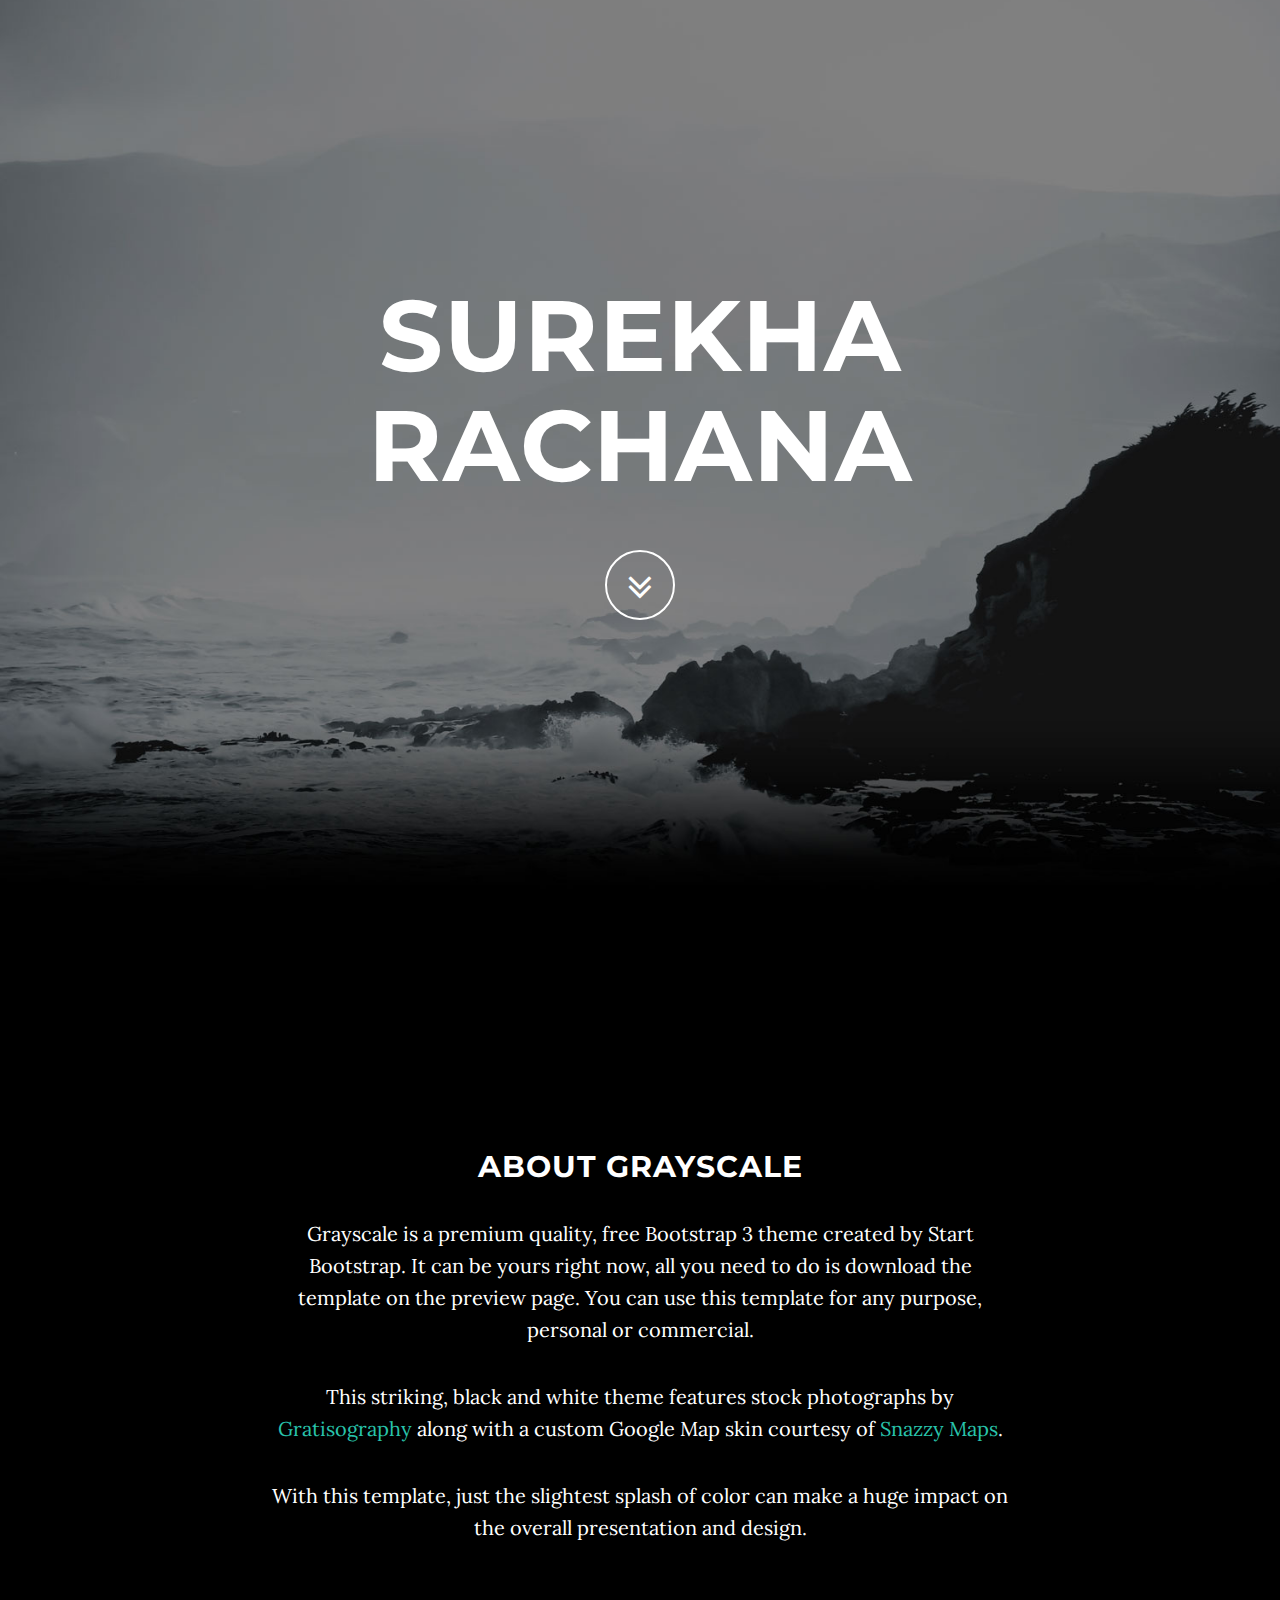
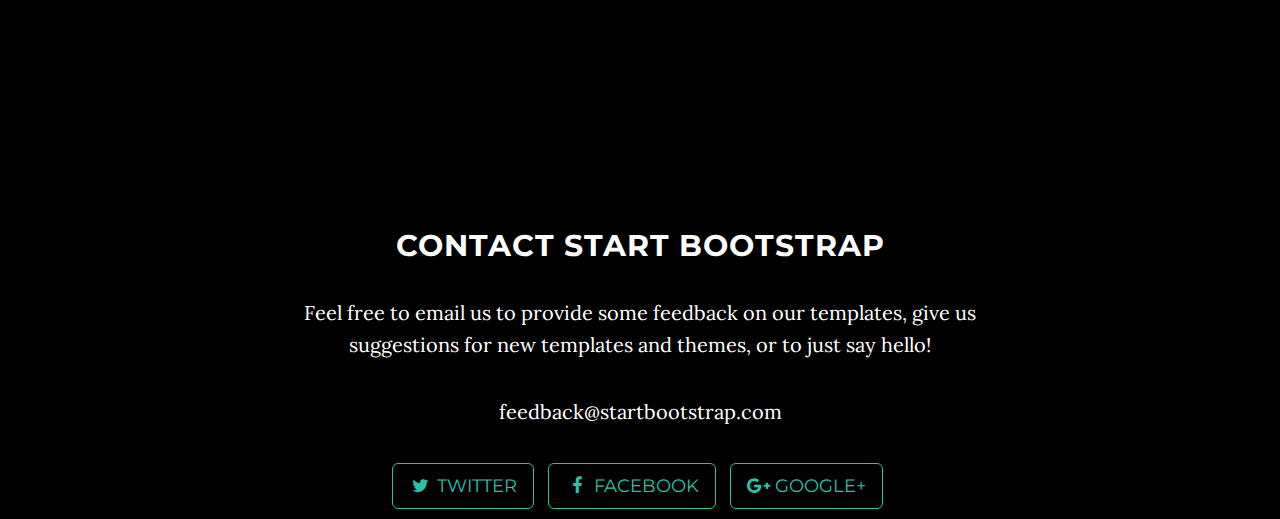
<file: blog2/About.html>
<!DOCTYPE html>
<html lang="en">

<head>
    <meta charset="utf-8">
    <meta name="viewport" content="width=device-width, initial-scale=1.0">
    <meta name="description" content="">
    <meta name="author" content="Surekha" >

    <title>Grayscale - Free One Page Theme for Bootstrap 3</title>

    <!-- Bootstrap Core CSS -->
    <link href="http://netdna.bootstrapcdn.com/bootstrap/3.0.3/css/bootstrap.min.css" rel="stylesheet" type="text/css">

    <!-- Fonts -->
    <link href="http://netdna.bootstrapcdn.com/font-awesome/4.0.3/css/font-awesome.min.css" rel="stylesheet" type="text/css">
    <link href='http://fonts.googleapis.com/css?family=Lora:400,700,400italic,700italic' rel='stylesheet' type='text/css'>
    <link href='http://fonts.googleapis.com/css?family=Montserrat:400,700' rel='stylesheet' type='text/css'>

    <!-- Custom Theme CSS -->
    <link href="css/grayscale.css" rel="stylesheet">

</head>

<body id="page-top" data-spy="scroll" data-target=".navbar-custom">
    <section class="intro">
        <div class="intro-body">
            <div class="container">
                <div class="row">
                    <div class="col-md-8 col-md-offset-2">
                        <h1 class="brand-heading">Surekha Rachana</h1>
                        <div class="page-scroll">
                            <a href="#about" class="btn btn-circle">
                                <i class="fa fa-angle-double-down animated"></i>
                            </a>
                        </div>
                    </div>
                </div>
            </div>
        </div>
    </section>

    <section id="about" class="container content-section text-center">
        <div class="row">
            <div class="col-lg-8 col-lg-offset-2">
                <h2>About Grayscale</h2>
                <p>Grayscale is a premium quality, free Bootstrap 3 theme created by Start Bootstrap. It can be yours right now, all you need to do is download the template on the preview page. You can use this template for any purpose, personal or commercial.</p>
                <p>This striking, black and white theme features stock photographs by <a href="http://gratisography.com/">Gratisography</a> along with a custom Google Map skin courtesy of <a href="http://snazzymaps.com/">Snazzy Maps</a>.</p>
                <p>With this template, just the slightest splash of color can make a huge impact on the overall presentation and design.</p>
            </div>
        </div>
    </section>
    <section id="contact" class="container content-section text-center">
        <div class="row">
            <div class="col-lg-8 col-lg-offset-2">
                <h2>Contact Start Bootstrap</h2>
                <p>Feel free to email us to provide some feedback on our templates, give us suggestions for new templates and themes, or to just say hello!</p>
                <p>feedback@startbootstrap.com</p>
                <ul class="list-inline banner-social-buttons">
                    <li><a href="https://twitter.com/SBootstrap" class="btn btn-default btn-lg"><i class="fa fa-twitter fa-fw"></i> <span class="network-name">Twitter</span></a>
                    </li>
                    <li><a href="https://github.com/IronSummitMedia/startbootstrap" class="btn btn-default btn-lg"><i class="fa fa-facebook fa-fw"></i> <span class="network-name">Facebook</span></a>
                    </li>
                    <li><a href="https://plus.google.com/+Startbootstrap/posts" class="btn btn-default btn-lg"><i class="fa fa-google-plus fa-fw"></i> <span class="network-name">Google+</span></a>
                    </li>
                </ul>
            </div>
        </div>
    </section>
</body>

</html>
</file>
<file: blog2/css/grayscale.css>
body {
    width: 100%;
    height: 100%;
    font-family: Lora,"Helvetica Neue",Helvetica,Arial,sans-serif;
    color: #fff;
    background-color: #000;
}

html {
    width: 100%;
    height: 100%;
}

h1,
h2,
h3,
h4,
h5,
h6 {
    margin: 0 0 35px;
    text-transform: uppercase;
    font-family: Montserrat,"Helvetica Neue",Helvetica,Arial,sans-serif;
    font-weight: 700;
    letter-spacing: 1px;
}

p {
    margin: 0 0 25px;
    font-size: 18px;
    line-height: 1.5;
}

@media(min-width:767px) {
    p {
        margin: 0 0 35px;
        font-size: 20px;
        line-height: 1.6;
    }
}

a {
    color: #28c3ab;
    -webkit-transition: all .2s ease-in-out;
    -moz-transition: all .2s ease-in-out;
    transition: all .2s ease-in-out;
}

a:hover,
a:focus {
    text-decoration: none;
    color: #176e61;
}

.light {
    font-weight: 400;
}

.navbar {
    margin-bottom: 0;
    border-bottom: 1px solid rgba(255,255,255,.3);
    text-transform: uppercase;
    font-family: Montserrat,"Helvetica Neue",Helvetica,Arial,sans-serif;
    background-color: #000;
}

.navbar-brand {
    font-weight: 700;
}

.navbar-brand:focus {
    outline: 0;
}

.navbar-custom a {
    color: #fff;
}

.navbar-custom .nav li a {
    -webkit-transition: background .3s ease-in-out;
    -moz-transition: background .3s ease-in-out;
    transition: background .3s ease-in-out;
}

.navbar-custom .nav li a:hover,
.navbar-custom .nav li a:focus,
.navbar-custom .nav li.active {
    outline: 0;
    background-color: rgba(255,255,255,.2);
}

.navbar-toggle {
    padding: 4px 6px;
    font-size: 16px;
    color: #fff;
}

.navbar-toggle:focus,
.navbar-toggle:active {
    outline: 0;
}

@media(min-width:767px) {
    .navbar {
        padding: 20px 0;
        border-bottom: 0;
        letter-spacing: 1px;
        background: 0 0;
        -webkit-transition: background .5s ease-in-out,padding .5s ease-in-out;
        -moz-transition: background .5s ease-in-out,padding .5s ease-in-out;
        transition: background .5s ease-in-out,padding .5s ease-in-out;
    }

    .top-nav-collapse {
        padding: 0;
        background-color: #000;
    }

    .navbar-custom.top-nav-collapse {
        border-bottom: 1px solid rgba(255,255,255,.3);
    }
}

.intro {
    display: table;
    width: 100%;
    height: auto;
    padding: 100px 0;
    text-align: center;
    color: #fff;
    background: url(../img/intro-bg.jpg) no-repeat bottom center scroll;
    background-color: #000;
    -webkit-background-size: cover;
    -moz-background-size: cover;
    background-size: cover;
    -o-background-size: cover;
}

.intro-body {
    display: table-cell;
    vertical-align: middle;
}

.brand-heading {
    font-size: 40px;
}

.intro-text {
    font-size: 18px;
}

@media(min-width:767px) {
    .intro {
        height: 100%;
        padding: 0;
    }

    .brand-heading {
        font-size: 100px;
    }

    .intro-text {
        font-size: 25px;
    }
}

.btn-circle {
    width: 70px;
    height: 70px;
    margin-top: 15px;
    padding: 7px 16px;
    border: 2px solid #fff;
    border-radius: 35px;
    font-size: 40px;
    color: #fff;
    background: 0 0;
    -webkit-transition: background .3s ease-in-out;
    -moz-transition: background .3s ease-in-out;
    transition: background .3s ease-in-out;
}

.btn-circle:hover,
.btn-circle:focus {
    outline: 0;
    color: #fff;
    background: rgba(255,255,255,.1);
}

.page-scroll .btn-circle i.animated {
    -webkit-transition-property: -webkit-transform;
    -webkit-transition-duration: 1s;
    -moz-transition-property: -moz-transform;
    -moz-transition-duration: 1s;
}

.page-scroll .btn-circle:hover i.animated {
    -webkit-animation-name: pulse;
    -moz-animation-name: pulse;
    -webkit-animation-duration: 1.5s;
    -moz-animation-duration: 1.5s;
    -webkit-animation-iteration-count: infinite;
    -moz-animation-iteration-count: infinite;
    -webkit-animation-timing-function: linear;
    -moz-animation-timing-function: linear;
}

@-webkit-keyframes pulse {    
    0 {
        -webkit-transform: scale(1);
        transform: scale(1);
    }

    50% {
        -webkit-transform: scale(1.2);
        transform: scale(1.2);
    }

    100% {
        -webkit-transform: scale(1);
        transform: scale(1);
    }
}

@-moz-keyframes pulse {    
    0 {
        -moz-transform: scale(1);
        transform: scale(1);
    }

    50% {
        -moz-transform: scale(1.2);
        transform: scale(1.2);
    }

    100% {
        -moz-transform: scale(1);
        transform: scale(1);
    }
}

.content-section {
    padding-top: 100px;
}

.download-section {
    width: 100%;
    padding: 50px 0;
    color: #fff;
    background: url(../img/downloads-bg.jpg) no-repeat center center scroll;
    background-color: #000;
    -webkit-background-size: cover;
    -moz-background-size: cover;
    background-size: cover;
    -o-background-size: cover;
}

#map {
    width: 100%;
    height: 200px;
    margin-top: 100px;
}

@media(min-width:767px) {
    .content-section {
        padding-top: 250px;
    }

    .download-section {
        padding: 100px 0;
    }

    #map {
        height: 400px;
        margin-top: 250px;
    }
}

.btn {
    text-transform: uppercase;
    font-family: Montserrat,"Helvetica Neue",Helvetica,Arial,sans-serif;
    font-weight: 400;
    -webkit-transition: all .3s ease-in-out;
    -moz-transition: all .3s ease-in-out;
    transition: all .3s ease-in-out;
}

.btn-default {
    border: 1px solid #28c3ab;
    color: #28c3ab;
    background-color: transparent;
}

.btn-default:hover,
.btn-default:focus {
    border: 1px solid #28c3ab;
    outline: 0;
    color: #000;
    background-color: #28c3ab;
}

.btn-huge {
    padding: 25px;
    font-size: 26px;
}

.banner-social-buttons {
    margin-top: 0;
}

@media(max-width:1199px) {
    ul.banner-social-buttons {
        margin-top: 15px;
    }
}

@media(max-width:767px) {
    ul.banner-social-buttons>li {
        display: block;
        margin-bottom: 20px;
        padding: 0;
    }

    ul.banner-social-buttons>li:last-child {
        margin-bottom: 0;
    }
}

::-moz-selection {
    text-shadow: none;
    background: #fcfcfc;
    background: rgba(255,255,255,.2);
}

::selection {
    text-shadow: none;
    background: #fcfcfc;
    background: rgba(255,255,255,.2);
}

img::selection {
    background: 0 0;
}

img::-moz-selection {
    background: 0 0;
}

body {
    webkit-tap-highlight-color: rgba(255,255,255,.2);
}
</file>
